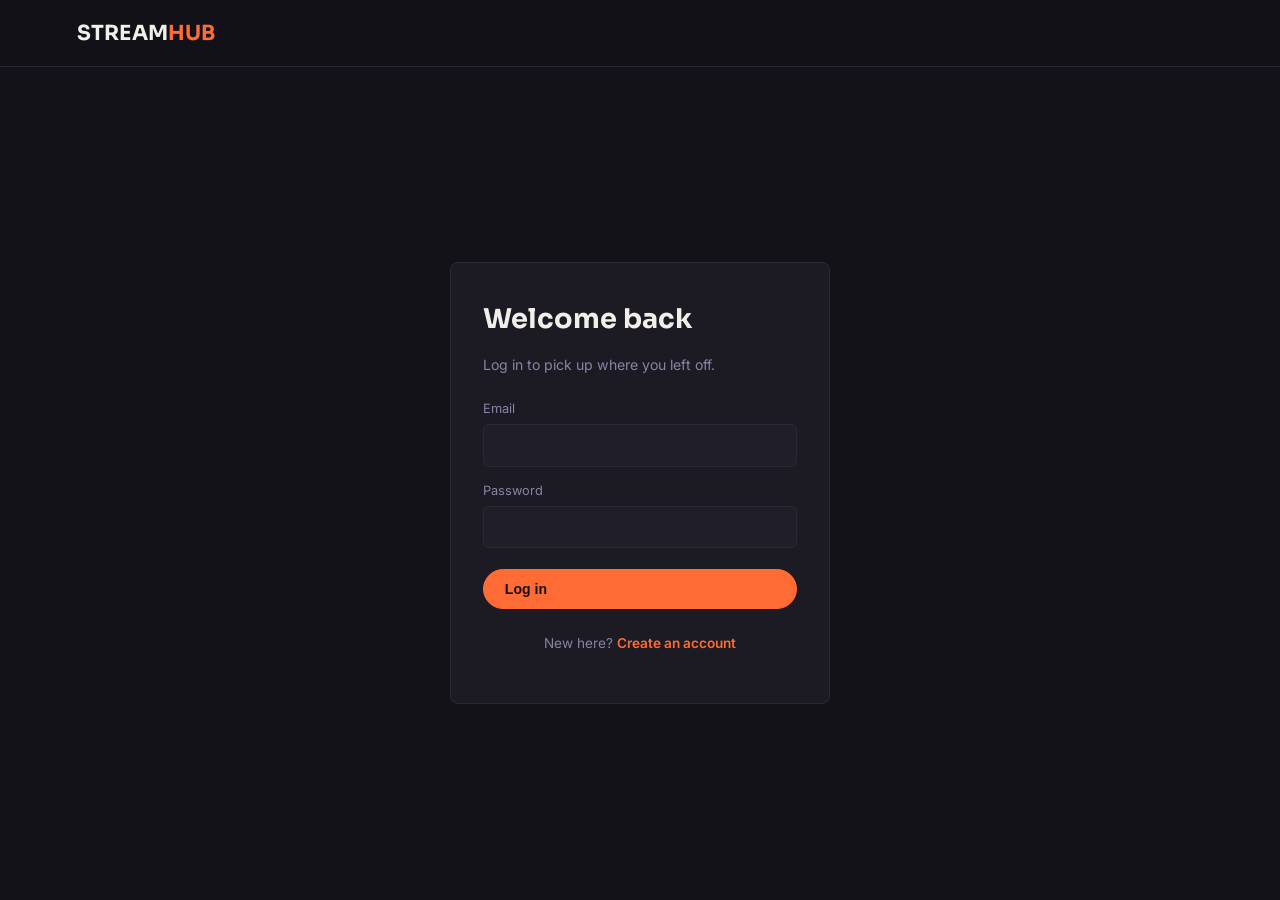
<file: index.html>
<!DOCTYPE html>
<html lang="en">
<head>
<meta charset="UTF-8">
<meta name="viewport" content="width=device-width, initial-scale=1.0">
<title>StreamHub — Home</title>
<link rel="preconnect" href="https://fonts.googleapis.com">
<link href="https://fonts.googleapis.com/css2?family=Sora:wght@600;700&family=Inter:wght@400;500;600&display=swap" rel="stylesheet">
<link rel="stylesheet" href="css/style.css">
</head>
<body>

  <header class="nav">
    <div class="nav__brand">STREAM<span>HUB</span></div>
    <nav class="nav__links">
      <a href="index.html">Browse</a>
      <a href="watchlist.html">My List</a>
    </nav>
    <div class="nav__auth" id="navAuth"></div>f
  </header>

  <section class="hero">
    <p class="hero__eyebrow">Now streaming</p>
    <h1 class="hero__title">Something new,<br>every shelf.</h1>
    <p class="hero__sub">Browse by category, pick up where you left off, and get recommendations built from what you actually watch.</p>
  </section>

  <div class="search-bar">
    <input type="search" id="searchInput" placeholder="Search titles..." autocomplete="off">
  </div>

  <div class="tabs" id="categoryTabs"></div>  

  <div id="shelves"></div>

  <footer class="footer">
    <p>StreamHub — a practice project. Videos are public-domain sample clips; data is stored locally in your browser.</p>
  </footer>

<script src="js/data.js"></script>
<script src="js/common.js"></script>
<script src="js/auth.js"></script>
<script src="js/home.js"></script>
</body>
</html>
</file>
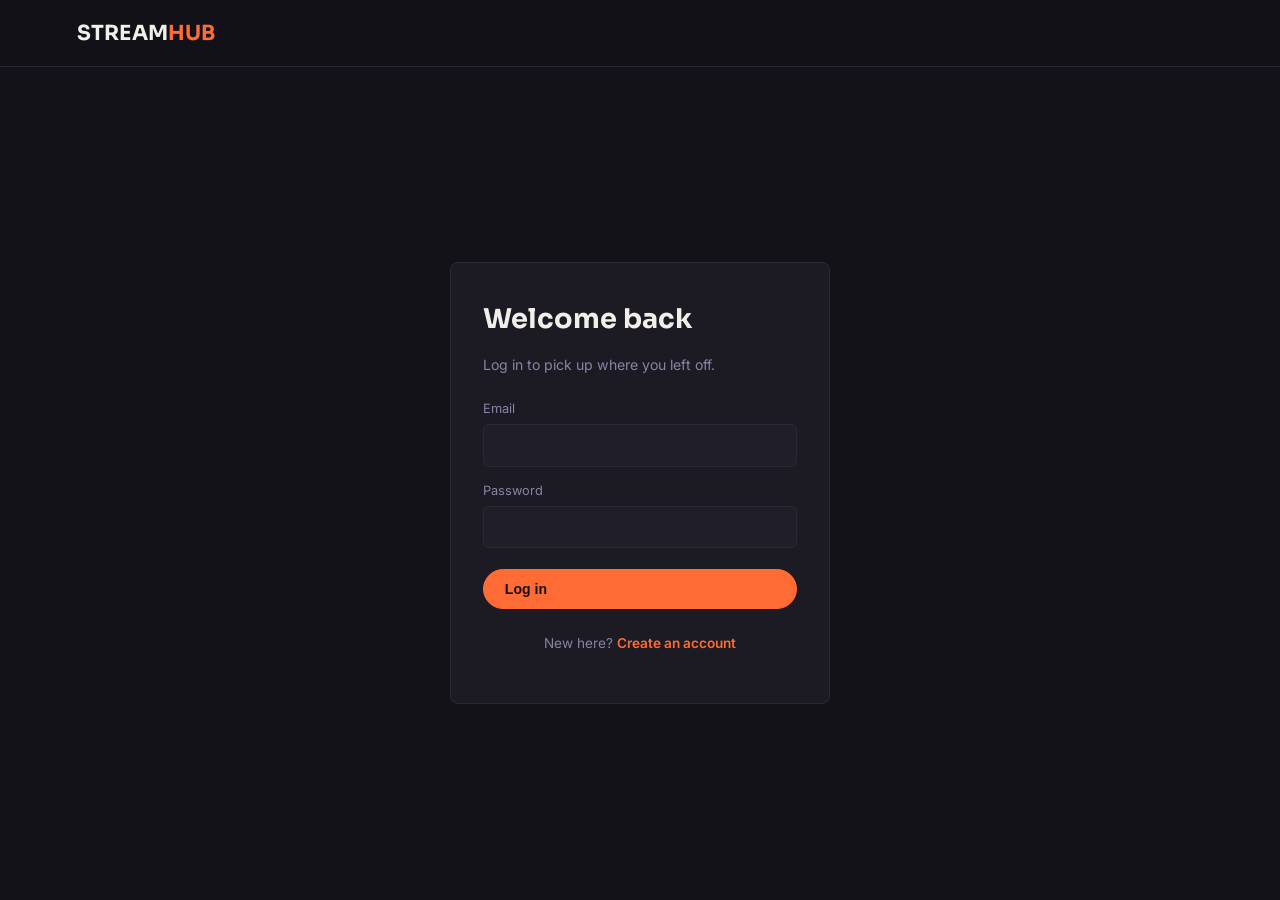
<file: login.html>
<!DOCTYPE html>
<html lang="en">
<head>
<meta charset="UTF-8">
<meta name="viewport" content="width=device-width, initial-scale=1.0">
<title>StreamHub — Log In</title>
<link rel="preconnect" href="https://fonts.googleapis.com">
<link href="https://fonts.googleapis.com/css2?family=Sora:wght@600;700&family=Inter:wght@400;500;600&display=swap" rel="stylesheet">
<link rel="stylesheet" href="css/style.css">
</head>
<body>

  <header class="nav">
    <a href="login.html" class="nav__brand">STREAM<span>HUB</span></a>
  </header>

  <div class="auth-wrap">
    <div class="auth-card">
      <h1>Welcome back</h1>
      <p class="muted">Log in to pick up where you left off.</p>

      <p id="authError" class="auth-error" hidden></p>

      <form id="loginForm" class="auth-form">
        <label>Email
          <input type="email" id="email" required autocomplete="email">
        </label>
        <label>Password
          <input type="password" id="password" required autocomplete="current-password">
        </label>
        <button type="submit" class="btn btn--active auth-submit">Log in</button>
      </form>

      <p class="auth-switch">New here? <a href="signup.html">Create an account</a></p>
    </div>
  </div>

<script src="js/data.js"></script>
<script src="js/common.js"></script>
<script src="js/auth.js"></script>
<script src="js/login.js"></script>
</body>
</html>
</file>
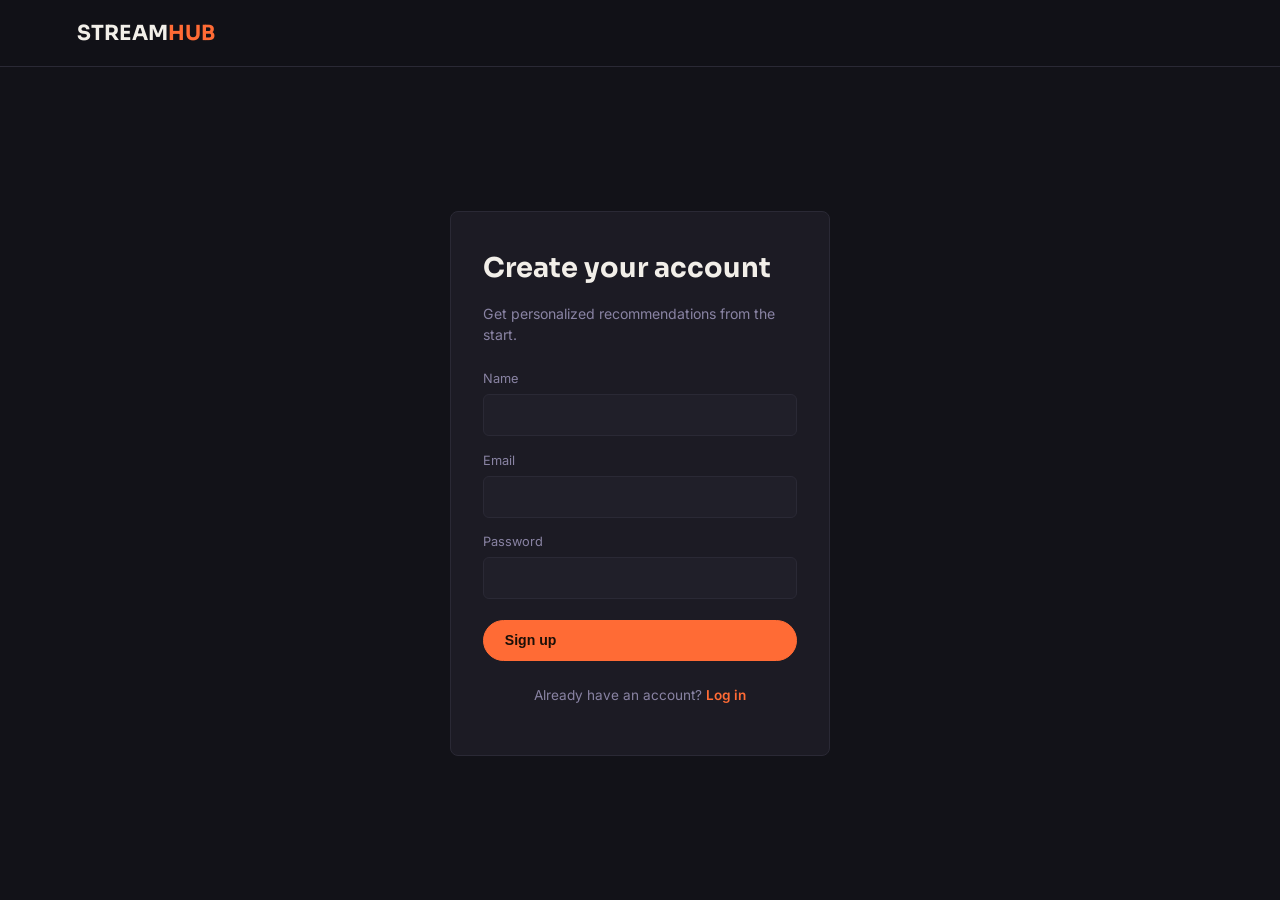
<file: signup.html>
<!DOCTYPE html>
<html lang="en">
<head>
<meta charset="UTF-8">
<meta name="viewport" content="width=device-width, initial-scale=1.0">
<title>StreamHub — Sign Up</title>
<link rel="preconnect" href="https://fonts.googleapis.com">
<link href="https://fonts.googleapis.com/css2?family=Sora:wght@600;700&family=Inter:wght@400;500;600&display=swap" rel="stylesheet">
<link rel="stylesheet" href="css/style.css">
</head>
<body>

  <header class="nav">
    <a href="login.html" class="nav__brand">STREAM<span>HUB</span></a>
  </header>

  <div class="auth-wrap">
    <div class="auth-card">
      <h1>Create your account</h1>
      <p class="muted">Get personalized recommendations from the start.</p>

      <p id="authError" class="auth-error" hidden></p>

      <form id="signupForm" class="auth-form">
        <label>Name
          <input type="text" id="name" required autocomplete="name">
        </label>
        <label>Email
          <input type="email" id="email" required autocomplete="email">
        </label>
        <label>Password
          <input type="password" id="password" required autocomplete="new-password" minlength="4">
        </label>
        <button type="submit" class="btn btn--active auth-submit">Sign up</button>
      </form>

      <p class="auth-switch">Already have an account? <a href="login.html">Log in</a></p>
    </div>
  </div>

<script src="js/data.js"></script>
<script src="js/common.js"></script>
<script src="js/auth.js"></script>
<script src="js/signup.js"></script>
</body>
</html>
</file>
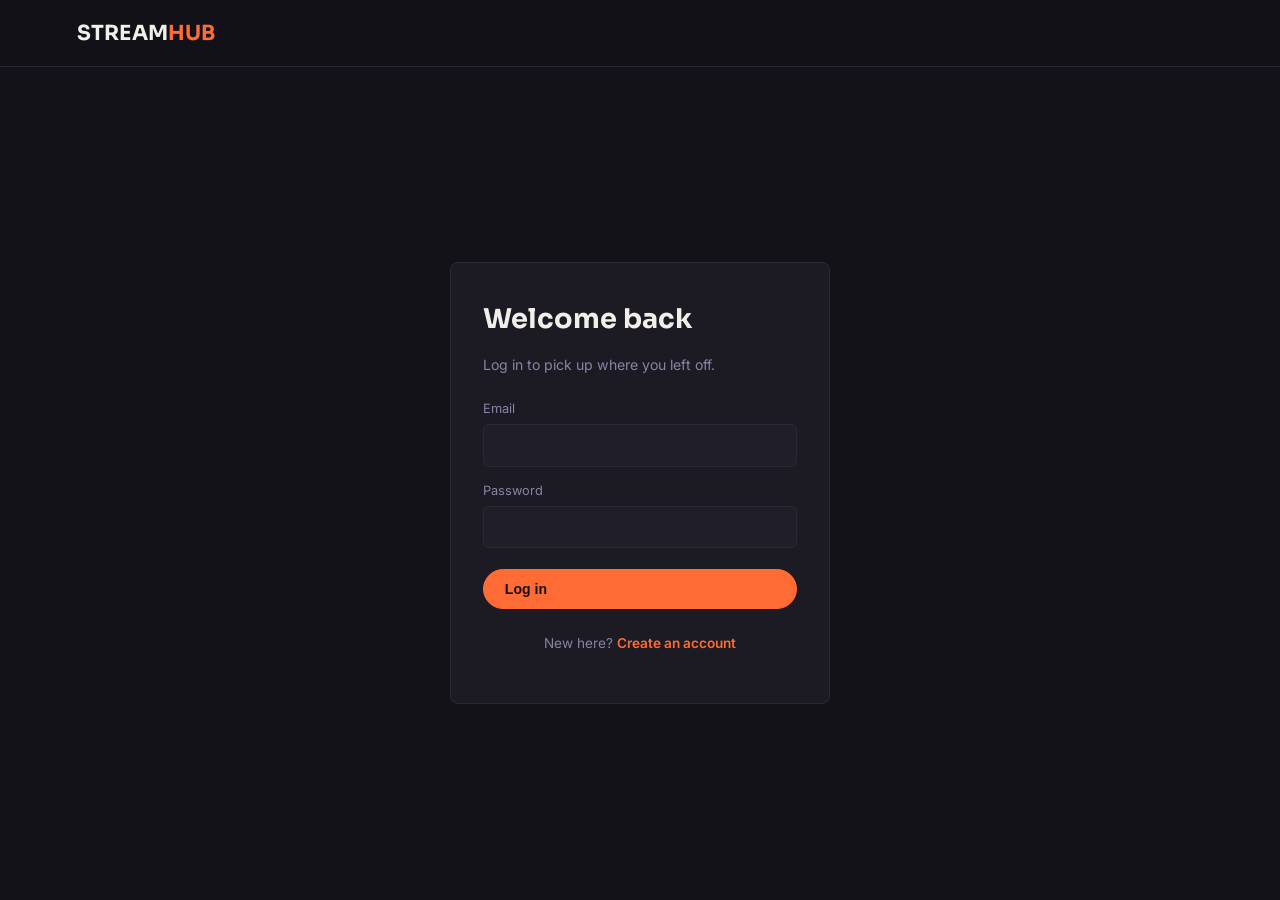
<file: watch.html>
<!DOCTYPE html>
<html lang="en">
<head>
<meta charset="UTF-8">
<meta name="viewport" content="width=device-width, initial-scale=1.0">
<title>StreamHub — Watch</title>
<link rel="preconnect" href="https://fonts.googleapis.com">
<link href="https://fonts.googleapis.com/css2?family=Sora:wght@600;700&family=Inter:wght@400;500;600&display=swap" rel="stylesheet">
<link rel="stylesheet" href="css/style.css">
</head>
<body>

  <header class="nav">
    <div class="nav__brand">STREAM<span>HUB</span></div>
    <nav class="nav__links">
      <a href="index.html">Browse</a>
      <a href="watchlist.html">My List</a>
    </nav>
    <div class="nav__auth" id="navAuth"></div>
  </header>

  <div class="player-wrap">
    <div class="player">
      <video id="videoPlayer" controls></video>
    </div>

    <div class="watch-info">
      <div class="watch-info__top">
        <div>
          <h1 id="videoTitle"></h1>
          <p class="watch-info__meta" id="videoMeta"></p>
        </div>
        <button id="watchlistBtn" class="btn">+ My List</button>
      </div>
      <p class="watch-info__desc" id="videoDesc"></p>
    </div>
  </div>

  <div id="related"></div>

  <footer class="footer">
    <p>StreamHub — a practice project. Videos are public-domain sample clips; data is stored locally in your browser.</p>
  </footer>

<script src="js/data.js"></script>
<script src="js/common.js"></script>
<script src="js/auth.js"></script>
<script src="js/watch.js"></script>
</body>
</html>
</file>
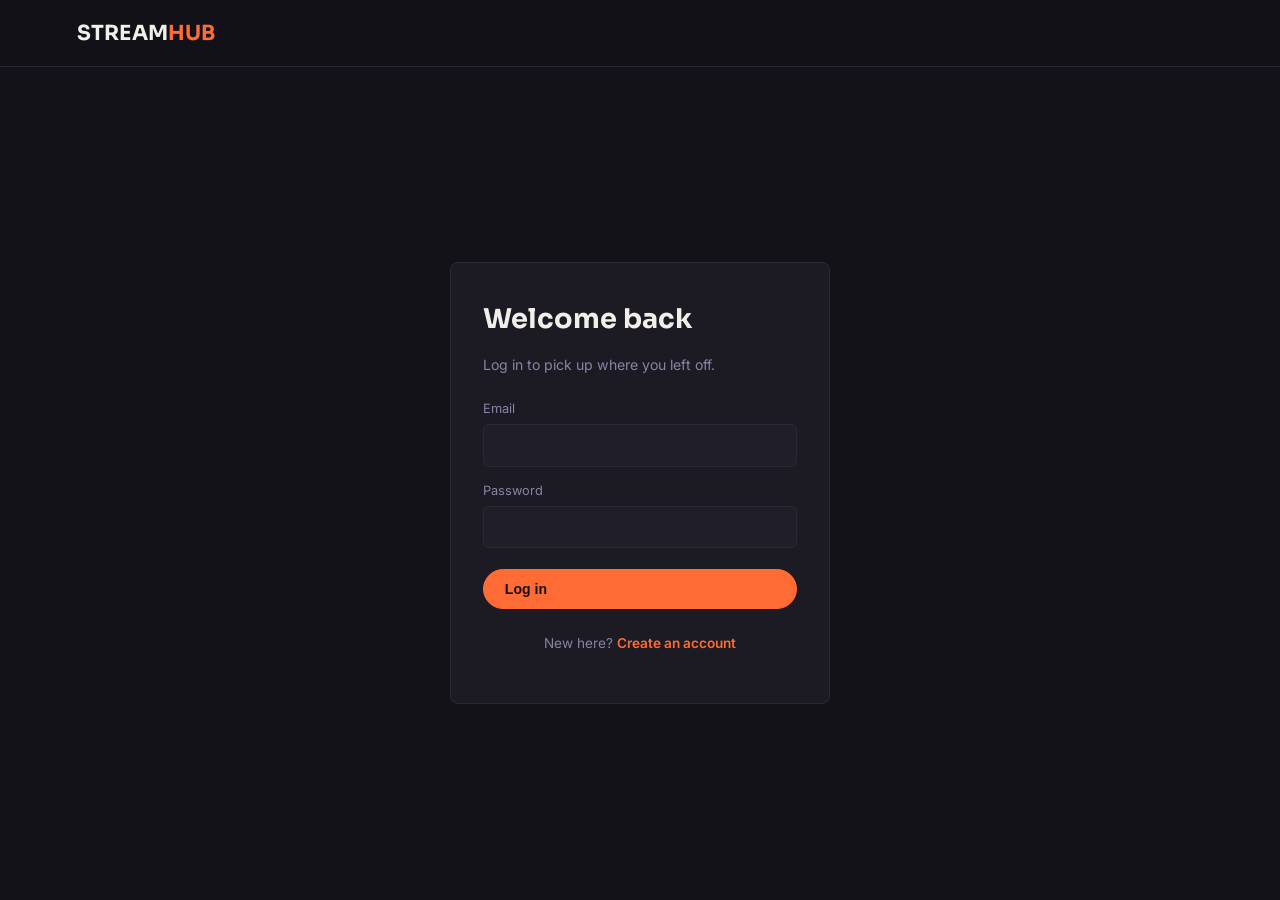
<file: watchlist.html>
<!DOCTYPE html>
<html lang="en">
<head>
<meta charset="UTF-8">
<meta name="viewport" content="width=device-width, initial-scale=1.0">
<title>StreamHub — My List</title>
<link rel="preconnect" href="https://fonts.googleapis.com">
<link href="https://fonts.googleapis.com/css2?family=Sora:wght@600;700&family=Inter:wght@400;500;600&display=swap" rel="stylesheet">
<link rel="stylesheet" href="css/style.css">
</head>
<body>

  <header class="nav">
    <div class="nav__brand">STREAM<span>HUB</span></div>
    <nav class="nav__links">
      <a href="index.html">Browse</a>
      <a href="watchlist.html">My List</a>
    </nav>
    <div class="nav__auth" id="navAuth"></div>
  </header>

  <section class="hero">
    <p class="hero__eyebrow">Saved</p>
    <h1 class="hero__title">My List</h1>
    <p class="hero__sub">Everything you've added, in one place.</p>
  </section>

  <div id="watchlistGrid" class="grid"></div>
  <p id="emptyState" class="empty-state" hidden>Nothing saved yet — add titles from Browse.</p>

  <footer class="footer">
    <p>StreamHub — a practice project. Videos are public-domain sample clips; data is stored locally in your browser.</p>
  </footer>

<script src="js/data.js"></script>
<script src="js/common.js"></script>
<script src="js/auth.js"></script>
<script src="js/watchlist.js"></script>
</body>
</html>
</file>
<file: css/style.css>
:root {
  --bg: #121218;
  --bg-elevated: #1C1B24;
  --card-bg: #201F29;
  --accent: #FF6B35;
  --accent-dim: #7a3b21;
  --text: #F2EFE9;
  --text-muted: #8983A3;
  --border: #2A2935;
  --radius: 8px;
  --font-display: 'Sora', sans-serif;
  --font-body: 'Inter', sans-serif;
}

* { box-sizing: border-box; }

body {
  margin: 0;
  background: var(--bg);
  color: var(--text);
  font-family: var(--font-body);
  line-height: 1.5;
}

h1, h2, h3, h4 { font-family: var(--font-display); margin: 0; }
a { color: inherit; text-decoration: none; }
.muted { color: var(--text-muted); }

/* NAV */
.nav {
  display: flex;
  justify-content: space-between;
  align-items: center;
  padding: 1.1rem 6vw;
  position: sticky;
  top: 0;
  background: rgba(18,18,24,0.9);
  backdrop-filter: blur(8px);
  z-index: 30;
  border-bottom: 1px solid var(--border);
}
.nav__brand {
  font-family: var(--font-display);
  font-weight: 700;
  font-size: 1.3rem;
  letter-spacing: 0.01em;
}
.nav__brand span { color: var(--accent); }
.nav__links { display: flex; gap: 1.75rem; align-items: center; }
.nav__links a {
  font-size: 0.9rem;
  color: var(--text-muted);
  transition: color 0.2s;
  padding-bottom: 0.2rem;
  border-bottom: 2px solid transparent;
}
.nav__links a:hover { color: var(--text); }
.nav__links a.active { color: var(--text); border-color: var(--accent); }

.nav__auth { display: flex; align-items: center; gap: 1rem; font-size: 0.85rem; }
.nav__auth a { color: var(--text-muted); }
.nav__auth a:hover { color: var(--text); }
.nav__auth .nav__signup {
  background: var(--accent);
  color: #1a0f08;
  padding: 0.45rem 1rem;
  border-radius: 999px;
  font-weight: 600;
}
.nav__user { color: var(--text-muted); }
.nav__logout {
  background: none;
  border: 1px solid var(--border);
  color: var(--text-muted);
  padding: 0.4rem 0.9rem;
  border-radius: 999px;
  font-size: 0.82rem;
  cursor: pointer;
  font-family: var(--font-body);
}
.nav__logout:hover { color: var(--text); border-color: var(--accent); }

/* HERO */
.hero {
  padding: 4.5rem 6vw 2.5rem;
  max-width: 760px;
}
.hero__eyebrow {
  color: var(--accent);
  text-transform: uppercase;
  font-size: 0.78rem;
  letter-spacing: 0.14em;
  margin-bottom: 0.6rem;
}
.hero__title { font-size: clamp(2.4rem, 6vw, 3.6rem); line-height: 1.02; }
.hero__sub { color: var(--text-muted); margin-top: 0.9rem; max-width: 46ch; }

/* SHELVES (horizontal scroll rows) */
.shelf { padding: 1.5rem 0 0.5rem; }
.shelf__title {
  font-size: 1.3rem;
  padding: 0 6vw;
  margin-bottom: 1rem;
}
.shelf__row {
  display: flex;
  gap: 1rem;
  padding: 0 6vw 0.5rem;
  overflow-x: auto;
  scroll-snap-type: x proximity;
}
.shelf__row::-webkit-scrollbar { height: 6px; }
.shelf__row::-webkit-scrollbar-thumb { background: var(--border); border-radius: 4px; }

/* CARD */
.card {
  flex: 0 0 190px;
  scroll-snap-align: start;
  display: block;
  background: var(--card-bg);
  border: 1px solid var(--border);
  border-radius: var(--radius);
  overflow: hidden;
  transition: transform 0.18s, border-color 0.18s;
}
.card:hover { transform: translateY(-4px); border-color: var(--accent-dim); }
.card__poster {
  height: 260px;
  position: relative;
  display: flex;
  align-items: center;
  justify-content: center;
  font-family: var(--font-display);
  font-size: 2.2rem;
  color: rgba(242,239,233,0.12);
  background: linear-gradient(160deg, #26242f, #17161d);
  overflow: hidden;
}
.card__poster-img {
  position: absolute;
  inset: 0;
  width: 100%;
  height: 100%;
  object-fit: cover;
}
.card__play {
  position: absolute;
  inset: 0;
  display: flex;
  align-items: center;
  justify-content: center;
  background: rgba(0,0,0,0.35);
  opacity: 0;
  transition: opacity 0.18s;
  color: var(--accent);
  font-size: 1.3rem;
}
.card:hover .card__play { opacity: 1; }
.card__progress { height: 3px; background: var(--border); }
.card__progress-fill { height: 100%; background: var(--accent); }
.card__body { padding: 0.7rem 0.8rem 0.85rem; }
.card__title { font-size: 0.92rem; font-weight: 600; margin-bottom: 0.2rem; }
.card__meta { font-size: 0.75rem; color: var(--text-muted); }

/* GRID (used on watchlist page) */
.grid {
  display: grid;
  grid-template-columns: repeat(auto-fill, minmax(190px, 1fr));
  gap: 1rem;
  padding: 0 6vw;
}

/* SEARCH */
.search-bar { padding: 0 6vw 1rem; }
.search-bar input {
  width: 100%;
  max-width: 420px;
  background: var(--bg-elevated);
  border: 1px solid var(--border);
  border-radius: 999px;
  color: var(--text);
  padding: 0.7rem 1.1rem;
  font-family: var(--font-body);
  font-size: 0.9rem;
}
.search-bar input:focus { outline: none; border-color: var(--accent); }
.search-bar input::placeholder { color: var(--text-muted); }

/* CATEGORY TABS */
.tabs {
  display: flex;
  gap: 0.6rem;
  padding: 0 6vw 1rem;
  flex-wrap: wrap;
}
.tab {
  padding: 0.45rem 1rem;
  border-radius: 999px;
  border: 1px solid var(--border);
  font-size: 0.82rem;
  color: var(--text-muted);
  cursor: pointer;
  background: transparent;
  font-family: var(--font-body);
}
.tab:hover { color: var(--text); }
.tab.active { background: var(--accent); border-color: var(--accent); color: #1a0f08; font-weight: 600; }

/* WATCH PAGE */
.player-wrap { padding: 2rem 6vw 1rem; max-width: 980px; margin: 0 auto; }
.player {
  width: 100%;
  aspect-ratio: 16 / 9;
  background: #000;
  border-radius: var(--radius);
  overflow: hidden;
}
.player video { width: 100%; height: 100%; display: block; }
.watch-info { margin-top: 1.25rem; }
.watch-info__top {
  display: flex;
  justify-content: space-between;
  align-items: flex-start;
  gap: 1rem;
  flex-wrap: wrap;
}
.watch-info h1 { font-size: 1.9rem; }
.watch-info__meta { color: var(--text-muted); font-size: 0.85rem; margin-top: 0.4rem; }
.watch-info__desc { margin-top: 1rem; max-width: 65ch; color: var(--text); }

.btn {
  display: inline-flex;
  align-items: center;
  gap: 0.4rem;
  padding: 0.7rem 1.3rem;
  border-radius: 999px;
  font-weight: 600;
  font-size: 0.88rem;
  border: 1px solid var(--border);
  background: var(--bg-elevated);
  color: var(--text);
  cursor: pointer;
  transition: border-color 0.2s, background 0.2s;
}
.btn:hover { border-color: var(--accent); }
.btn--active { background: var(--accent); border-color: var(--accent); color: #1a0f08; }

.empty-state {
  padding: 3rem 6vw;
  color: var(--text-muted);
  text-align: center;
}

.footer {
  text-align: center;
  padding: 2rem;
  color: var(--text-muted);
  font-size: 0.8rem;
  border-top: 1px solid var(--border);
  margin-top: 2rem;
}

/* AUTH PAGES (login / signup) */
.auth-wrap {
  min-height: calc(100vh - 68px);
  display: flex;
  align-items: center;
  justify-content: center;
  padding: 2rem 6vw;
}
.auth-card {
  width: 100%;
  max-width: 380px;
  background: var(--bg-elevated);
  border: 1px solid var(--border);
  border-radius: var(--radius);
  padding: 2.25rem 2rem;
}
.auth-card h1 { font-size: 1.7rem; margin-bottom: 0.4rem; }
.auth-card p.muted { font-size: 0.88rem; margin-bottom: 1.5rem; }
.auth-form { display: flex; flex-direction: column; gap: 0.9rem; }
.auth-form label {
  font-size: 0.8rem;
  color: var(--text-muted);
  display: flex;
  flex-direction: column;
  gap: 0.35rem;
}
.auth-form input {
  background: var(--card-bg);
  border: 1px solid var(--border);
  border-radius: 6px;
  color: var(--text);
  padding: 0.7rem 0.85rem;
  font-family: var(--font-body);
  font-size: 0.92rem;
}
.auth-form input:focus { outline: none; border-color: var(--accent); }
.auth-error {
  background: rgba(255,107,53,0.1);
  border: 1px solid var(--accent-dim);
  color: var(--accent);
  font-size: 0.82rem;
  padding: 0.6rem 0.8rem;
  border-radius: 6px;
}
.auth-submit { margin-top: 0.4rem; }
.auth-switch { margin-top: 1.5rem; font-size: 0.85rem; color: var(--text-muted); text-align: center; }
.auth-switch a { color: var(--accent); font-weight: 600; }

@media (max-width: 640px) {
  .card { flex: 0 0 150px; }
}
</file>
